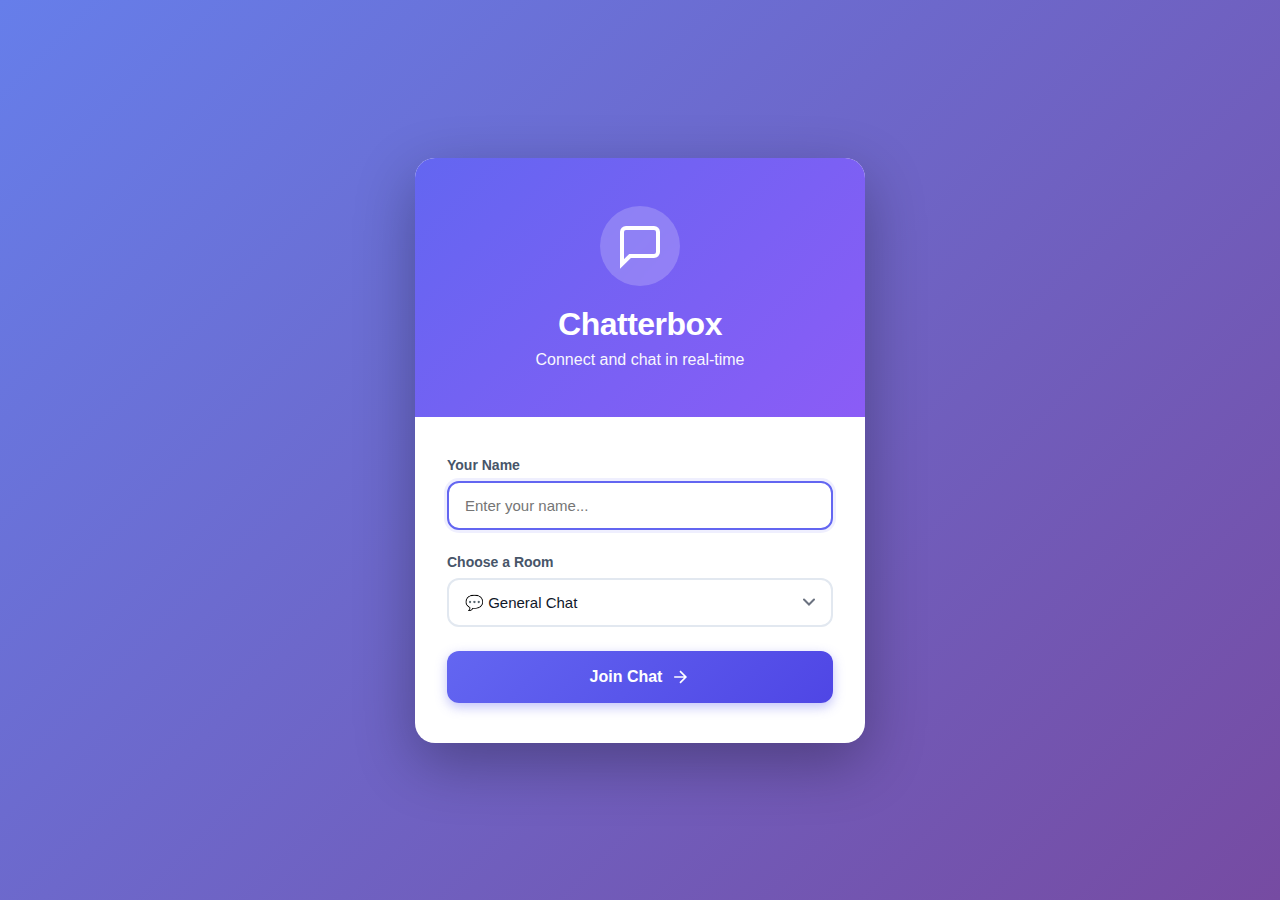
<file: index.html>
<!DOCTYPE html>
<html lang="en">
<head>
    <meta charset="UTF-8">
    <meta name="viewport" content="width=device-width, initial-scale=1.0">
    <title>Chatterbox - Real-time Chat Application</title>
    <link rel="stylesheet" href="styles.css">
</head>
<body>
    <!-- Login Screen -->
    <div id="loginScreen" class="login-screen">
        <div class="login-container">
            <div class="login-header">
                <div class="logo">
                    <svg width="48" height="48" viewBox="0 0 24 24" fill="none" stroke="currentColor" stroke-width="2">
                        <path d="M21 15a2 2 0 0 1-2 2H7l-4 4V5a2 2 0 0 1 2-2h14a2 2 0 0 1 2 2z"></path>
                    </svg>
                </div>
                <h1>Chatterbox</h1>
                <p>Connect and chat in real-time</p>
            </div>
            
            <div class="login-form">
                <div class="input-group">
                    <label for="usernameInput">Your Name</label>
                    <input 
                        type="text" 
                        id="usernameInput" 
                        placeholder="Enter your name..."
                        maxlength="20"
                        autocomplete="off"
                    >
                </div>
                
                <div class="input-group">
                    <label for="roomSelect">Choose a Room</label>
                    <select id="roomSelect">
                        <option value="general">💬 General Chat</option>
                        <option value="tech">💻 Tech Talk</option>
                        <option value="fun">🎮 Fun & Games</option>
                        <option value="random">🎲 Random</option>
                    </select>
                </div>
                
                <button id="joinBtn" class="join-btn">
                    <span>Join Chat</span>
                    <svg width="20" height="20" viewBox="0 0 24 24" fill="none" stroke="currentColor" stroke-width="2">
                        <path d="M5 12h14m-7-7l7 7-7 7"/>
                    </svg>
                </button>
            </div>
        </div>
    </div>

    <!-- Main Chat Screen -->
    <div id="chatScreen" class="chat-screen hidden">
        <!-- Header -->
        <header class="chat-header">
            <div class="header-left">
                <div class="room-icon">
                    <svg width="24" height="24" viewBox="0 0 24 24" fill="none" stroke="currentColor" stroke-width="2">
                        <path d="M21 15a2 2 0 0 1-2 2H7l-4 4V5a2 2 0 0 1 2-2h14a2 2 0 0 1 2 2z"></path>
                    </svg>
                </div>
                <div class="room-info">
                    <h2 id="currentRoom">General Chat</h2>
                    <div class="online-status">
                        <span class="status-dot"></span>
                        <span id="onlineCount">0 online</span>
                    </div>
                </div>
            </div>
            
            <div class="header-actions">
                <button id="roomSwitchBtn" class="icon-btn" title="Switch Room">
                    <svg width="20" height="20" viewBox="0 0 24 24" fill="none" stroke="currentColor" stroke-width="2">
                        <path d="M3 9l9-7 9 7v11a2 2 0 0 1-2 2H5a2 2 0 0 1-2-2z"></path>
                    </svg>
                </button>
                <button id="leaveBtn" class="icon-btn" title="Leave Chat">
                    <svg width="20" height="20" viewBox="0 0 24 24" fill="none" stroke="currentColor" stroke-width="2">
                        <path d="M9 21H5a2 2 0 0 1-2-2V5a2 2 0 0 1 2-2h4m7 14l5-5-5-5m5 5H9"/>
                    </svg>
                </button>
            </div>
        </header>

        <!-- Room Switcher Modal -->
        <div id="roomModal" class="modal hidden">
            <div class="modal-content">
                <div class="modal-header">
                    <h3>Switch Room</h3>
                    <button class="close-modal">×</button>
                </div>
                <div class="room-list">
                    <div class="room-item" data-room="general">
                        <div class="room-emoji">💬</div>
                        <div class="room-details">
                            <div class="room-name">General Chat</div>
                            <div class="room-desc">Casual conversations</div>
                        </div>
                    </div>
                    <div class="room-item" data-room="tech">
                        <div class="room-emoji">💻</div>
                        <div class="room-details">
                            <div class="room-name">Tech Talk</div>
                            <div class="room-desc">Technology discussions</div>
                        </div>
                    </div>
                    <div class="room-item" data-room="fun">
                        <div class="room-emoji">🎮</div>
                        <div class="room-details">
                            <div class="room-name">Fun & Games</div>
                            <div class="room-desc">Entertainment zone</div>
                        </div>
                    </div>
                    <div class="room-item" data-room="random">
                        <div class="room-emoji">🎲</div>
                        <div class="room-details">
                            <div class="room-name">Random</div>
                            <div class="room-desc">Anything goes!</div>
                        </div>
                    </div>
                </div>
            </div>
        </div>

        <!-- Messages Container -->
        <div id="messagesContainer" class="messages-container">
            <div id="messagesList" class="messages-list">
                <!-- Messages will be appended here -->
            </div>
        </div>

        <!-- Typing Indicator -->
        <div id="typingIndicator" class="typing-indicator hidden">
            <div class="typing-dots">
                <span></span>
                <span></span>
                <span></span>
            </div>
            <span id="typingText"></span>
        </div>

        <!-- Input Area -->
        <div class="input-area">
            <div class="input-container">
                <input 
                    type="text" 
                    id="messageInput" 
                    placeholder="Type a message..."
                    autocomplete="off"
                    maxlength="500"
                >
                <button id="sendBtn" class="send-btn" disabled>
                    <svg width="24" height="24" viewBox="0 0 24 24" fill="none" stroke="currentColor" stroke-width="2">
                        <path d="M22 2L11 13M22 2l-7 20-4-9-9-4 20-7z"/>
                    </svg>
                </button>
            </div>
        </div>

        <!-- Connection Status -->
        <div id="connectionStatus" class="connection-status hidden">
            <div class="status-content">
                <div class="spinner"></div>
                <span id="statusText">Connecting...</span>
            </div>
        </div>
    </div>

    <script src="app.js"></script>
</body>
</html>
</file>
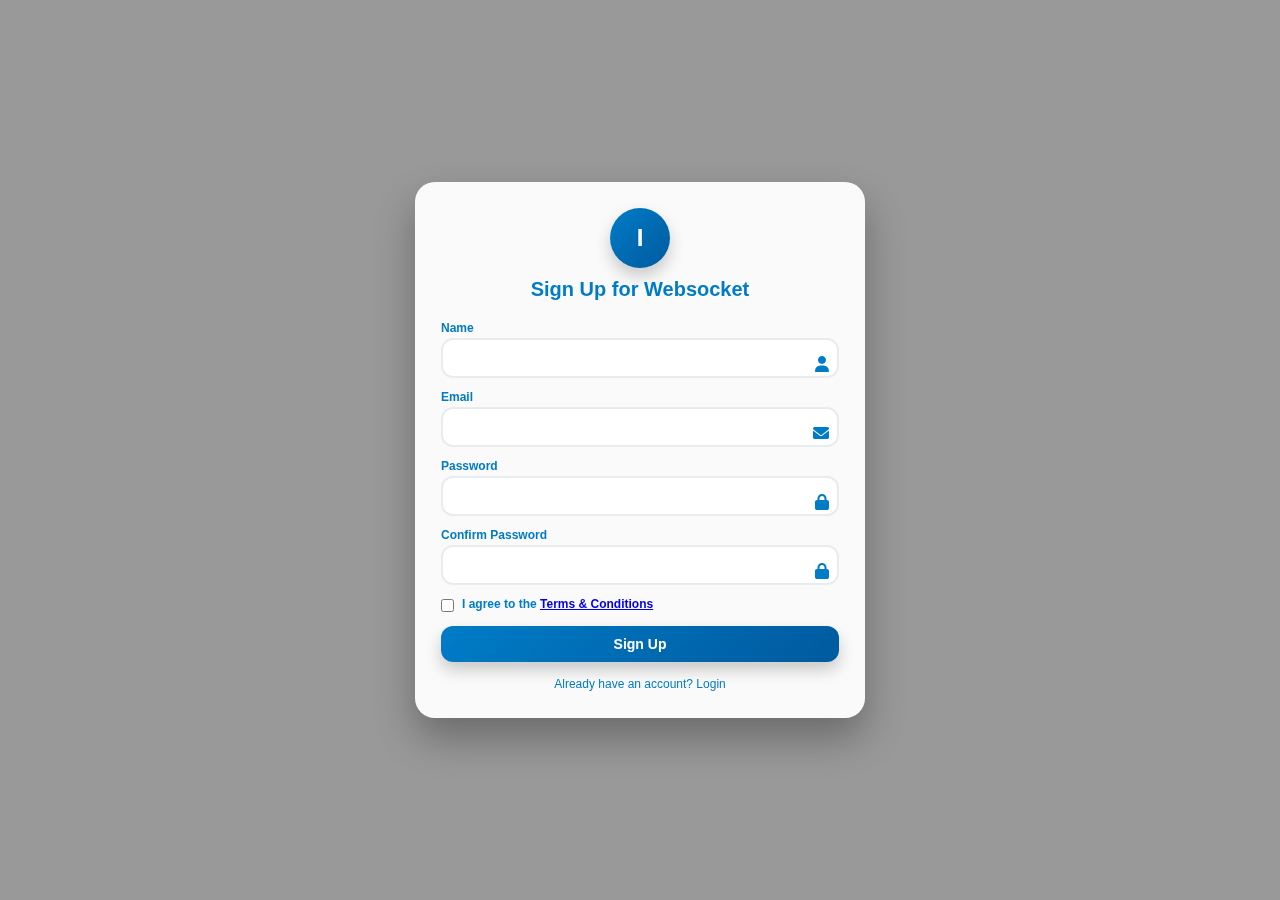
<file: Frontend/index.html>
<!DOCTYPE html>
<html lang="en">
<head>
    <meta charset="UTF-8">
    <meta name="viewport" content="width=device-width, initial-scale=1.0">
    <title>Infosys Chatter - Sign Up</title>
    <link rel="stylesheet" href="https://cdnjs.cloudflare.com/ajax/libs/font-awesome/6.0.0/css/all.min.css">
    <style>
        * {
            box-sizing: border-box;
            margin: 0;
            padding: 0;
        }
        body {
            font-family: 'Poppins', sans-serif;
            background: url('https://images.unsplash.com/photo-1486406146926-c627a92ad1ab?ixlib=rb-4.0.3&auto=format&fit=crop&w=1950&q=80') no-repeat center center fixed;
            background-size: cover;
            display: flex;
            justify-content: center;
            align-items: center;
            min-height: 100vh;
            color: #333;
            position: relative;
            overflow: hidden;
        }
        body::before {
            content: '';
            position: absolute;
            top: 0;
            left: 0;
            right: 0;
            bottom: 0;
            background: rgba(0, 0, 0, 0.4);
            z-index: -1;
        }
        .signup-container {
            width: 100%;
            max-width: 450px; /* Login page jaisa width */
            background: rgba(255, 255, 255, 0.95);
            border-radius: 20px;
            box-shadow: 0 20px 40px rgba(0, 0, 0, 0.3);
            padding: 25px; /* Height vahi rehne diya */
            text-align: center;
            animation: slideIn 0.8s ease-out;
            backdrop-filter: blur(15px);
            border: 1px solid rgba(255, 255, 255, 0.2);
        }
        @keyframes slideIn {
            from { transform: translateY(-50px); opacity: 0; }
            to { transform: translateY(0); opacity: 1; }
        }
        .logo {
            width: 60px;
            height: 60px;
            background: linear-gradient(135deg, #007CC7, #005A9E);
            border-radius: 50%;
            margin: 0 auto 10px;
            display: flex;
            align-items: center;
            justify-content: center;
            font-weight: bold;
            color: white;
            font-size: 24px;
            box-shadow: 0 8px 16px rgba(0, 0, 0, 0.2);
        }
        h1 {
            color: #007CC7;
            margin-bottom: 20px;
            font-size: 20px;
            font-weight: 600;
        }
        .form-group {
            margin-bottom: 12px;
            text-align: left;
            position: relative;
        }
        label {
            display: block;
            margin-bottom: 3px;
            font-weight: 600;
            color: #007CC7;
            font-size: 12px;
        }
        input {
            width: 100%;
            padding: 10px 12px;
            border: 2px solid #e9ecef;
            border-radius: 12px;
            font-size: 14px;
            transition: all 0.3s;
        }
        input:focus {
            border-color: #007CC7;
            outline: none;
            box-shadow: 0 0 0 2px rgba(0, 124, 199, 0.1);
        }
        .form-group i {
            position: absolute;
            right: 10px;
            top: 35px;
            color: #007CC7;
        }
        .error {
            color: #dc3545;
            font-size: 10px;
            margin-top: 3px;
        }
        .strength {
            font-size: 10px;
            margin-top: 3px;
        }
        .strength.weak { color: #dc3545; }
        .strength.medium { color: #ffc107; }
        .strength.strong { color: #28a745; }
        .checkbox-group {
            display: flex;
            align-items: center;
            margin-bottom: 12px;
        }
        .checkbox-group input {
            width: auto;
            margin-right: 8px;
        }
        button {
            width: 100%;
            padding: 10px;
            background: linear-gradient(135deg, #007CC7, #005A9E);
            color: white;
            border: none;
            border-radius: 12px;
            cursor: pointer;
            font-size: 14px;
            font-weight: 600;
            transition: all 0.3s;
            box-shadow: 0 8px 16px rgba(0, 0, 0, 0.2);
        }
        button:hover {
            transform: translateY(-2px);
            box-shadow: 0 12px 24px rgba(0, 0, 0, 0.3);
        }
        .nav {
            margin-top: 12px;
        }
        .nav a {
            color: #007CC7;
            text-decoration: none;
            font-size: 12px;
            font-weight: 500;
        }
        .nav a:hover {
            text-decoration: underline;
        }
        /* Responsive Image */
        @media (max-width: 1024px) {
            body {
                background-attachment: scroll;
            }
        }
        @media (max-width: 768px) {
            body {
                background-attachment: scroll;
                background-size: cover;
            }
            .signup-container {
                width: 90%;
                padding: 20px;
            }
            h1 {
                font-size: 18px;
            }
            button {
                font-size: 12px;
            }
        }
        @media (max-width: 480px) {
            .signup-container {
                width: 95%;
                padding: 15px;
            }
            h1 {
                font-size: 16px;
            }
            input {
                font-size: 12px;
            }
            button {
                font-size: 10px;
            }
        }
    </style>
</head>
<body>
    <div class="signup-container">
        <div class="logo">I</div>
        <h1>Sign Up for Websocket </h1>
        <form id="signup-form">
            <div class="form-group">
                <label for="name">Name</label>
                <input type="text" id="name" required>
                <i class="fas fa-user"></i>
                <div class="error" id="name-error"></div>
            </div>
            <div class="form-group">
                <label for="email-signup">Email</label>
                <input type="email" id="email-signup" required>
                <i class="fas fa-envelope"></i>
                <div class="error" id="email-signup-error"></div>
            </div>
            <div class="form-group">
                <label for="password-signup">Password</label>
                <input type="password" id="password-signup" required oninput="checkPasswordStrength()">
                <i class="fas fa-lock"></i>
                <div class="strength" id="password-strength"></div>
                <div class="error" id="password-signup-error"></div>
            </div>
            <div class="form-group">
                <label for="confirm-password">Confirm Password</label>
                <input type="password" id="confirm-password" required>
                <i class="fas fa-lock"></i>
                <div class="error" id="confirm-password-error"></div>
            </div>
            <div class="checkbox-group">
                <input type="checkbox" id="terms" required>
                <label for="terms">I agree to the <a href="#" onclick="showTerms()">Terms & Conditions</a></label>
                <div class="error" id="terms-error"></div>
            </div>
            <button type="submit">Sign Up</button>
        </form>
        <div class="nav">
            <a href="login.html">Already have an account? Login</a>
        </div>
    </div>

    <script>
        function validateEmail(email) {
            const re = /^[^\s@]+@[^\s@]+\.[^\s@]+$/;
            return re.test(email);
        }

        function hashPassword(password) {
            // Simple hash for demo (use bcrypt in real app)
            let hash = 0;
            for (let i = 0; i < password.length; i++) {
                const char = password.charCodeAt(i);
                hash = ((hash << 5) - hash) + char;
                hash = hash & hash; // Convert to 32bit integer
            }
            return hash.toString();
        }

        function checkPasswordStrength() {
            const password = document.getElementById('password-signup').value;
            const strength = document.getElementById('password-strength');
            if (password.length < 8) {
                strength.innerText = 'Weak';
                strength.className = 'strength weak';
            } else if (password.match(/^(?=.*[a-z])(?=.*[A-Z])(?=.*\d)(?=.*[@$!%*?&])/)) {
                strength.innerText = 'Strong';
                strength.className = 'strength strong';
            } else {
                strength.innerText = 'Medium';
                strength.className = 'strength medium';
            }
        }

        function showTerms() {
            alert('Terms & Conditions: By using this app, you agree to our privacy policy.');
        }

        document.getElementById('signup-form').addEventListener('submit', function(e) {
            e.preventDefault();
            clearErrors();
            const name = document.getElementById('name').value.trim();
            const email = document.getElementById('email-signup').value.trim();
            const password = document.getElementById('password-signup').value.trim();
            const confirmPassword = document.getElementById('confirm-password').value.trim();
            const terms = document.getElementById('terms').checked;
            let valid = true;

            if (!name) {
                document.getElementById('name-error').innerText = 'Name is required.';
                valid = false;
            }

            if (!email) {
                document.getElementById('email-signup-error').innerText = 'Email is required.';
                valid = false;
            } else if (!validateEmail(email)) {
                document.getElementById('email-signup-error').innerText = 'Invalid email format.';
                valid = false;
            }

            if (!password) {
                document.getElementById('password-signup-error').innerText = 'Password is required.';
                valid = false;
            } else if (password.length < 8 || !password.match(/^(?=.*[a-z])(?=.*[A-Z])(?=.*\d)(?=.*[@$!%*?&])/)) {
                document.getElementById('password-signup-error').innerText = 'Password must be at least 8 characters with uppercase, lowercase, number, and special character.';
                valid = false;
            }

            if (!confirmPassword) {
                document.getElementById('confirm-password-error').innerText = 'Confirm password is required.';
                valid = false;
            } else if (password !== confirmPassword) {
                document.getElementById('confirm-password-error').innerText = 'Passwords do not match.';
                valid = false;
            }

            if (!terms) {
                document.getElementById('terms-error').innerText = 'You must agree to the terms.';
                valid = false;
            }

            if (valid) {
                const users = JSON.parse(localStorage.getItem('users') || '[]');
                if (users.some(u => u.email === email)) {
                    document.getElementById('email-signup-error').innerText = 'Email already registered.';
                    return;
                }
                // Save user
                users.push({ name, email, password: hashPassword(password) });
                localStorage.setItem('users', JSON.stringify(users));
                alert('Sign up successful!');
                window.location.href = 'login.html';
            }
        });

        function clearErrors() {
            document.querySelectorAll('.error').forEach(e => e.innerText = '');
        }
    </script>
</body>
</html>
</file>
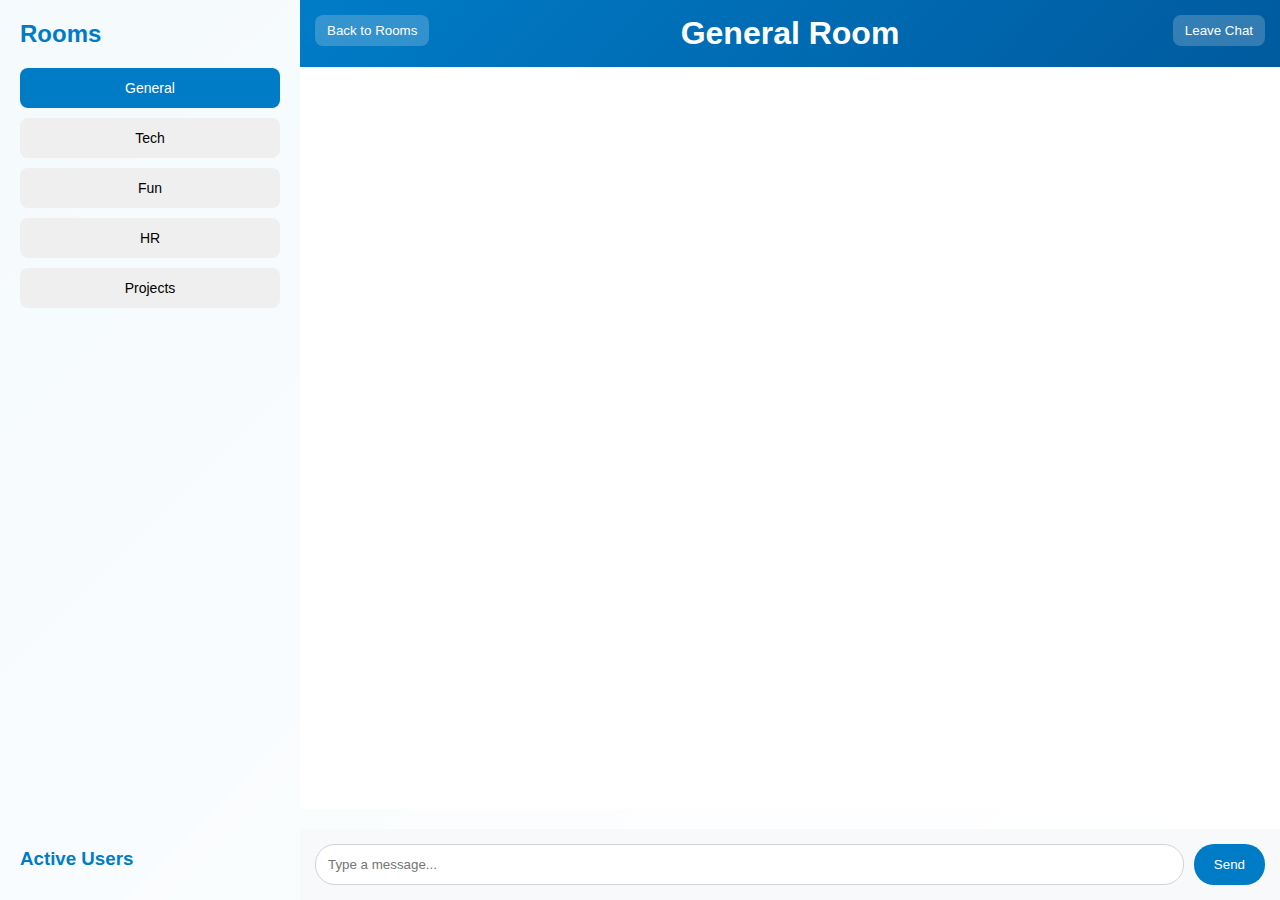
<file: Frontend/chat.html>
<!DOCTYPE html>
<html lang="en">
<head>
    <meta charset="UTF-8">
    <meta name="viewport" content="width=device-width, initial-scale=1.0">
    <title>WebSocket ChatterBox - Dashboard</title>
    <style>
        * {
            box-sizing: border-box;
            margin: 0;
            padding: 0;
        }
        body {
            font-family: 'Segoe UI', Tahoma, Geneva, Verdana, sans-serif;
            background: url('https://images.unsplash.com/photo-1507003211169-0a1dd7228f2d?ixlib=rb-4.0.3&auto=format&fit=crop&w=1350&q=80') no-repeat center center fixed;
            background-size: cover;
            background-attachment: fixed;
            display: flex;
            min-height: 100vh;
            color: #333;
            position: relative;
        }
        body::before {
            content: '';
            position: absolute;
            top: 0;
            left: 0;
            right: 0;
            bottom: 0;
            background: linear-gradient(135deg, rgba(0, 124, 199, 0.8), rgba(255, 255, 255, 0.1));
            z-index: -1;
        }
        .dashboard {
            display: flex;
            width: 100%;
            height: 100vh;
        }
        .sidebar {
            width: 300px;
            background: rgba(255, 255, 255, 0.95);
            padding: 20px;
            box-shadow: 2px 0 10px rgba(0, 0, 0, 0.1);
            display: flex;
            flex-direction: column;
        }
        .sidebar h2 {
            color: #007CC7;
            margin-bottom: 20px;
        }
        .room-list {
            flex: 1;
        }
        .room-btn {
            width: 100%;
            padding: 12px;
            margin-bottom: 10px;
            border: none;
            border-radius: 8px;
            cursor: pointer;
            font-size: 14px;
            transition: background 0.3s;
        }
        .room-btn.active {
            background: var(--primary);
            color: white;
        }
        .user-list {
            margin-top: 20px;
        }
        .user-list h3 {
            color: #007CC7;
            margin-bottom: 10px;
        }
        .user {
            padding: 5px 0;
            border-bottom: 1px solid #eee;
        }
        .main {
            flex: 1;
            display: flex;
            flex-direction: column;
            background: rgba(255, 255, 255, 0.95);
        }
        .header {
            background: linear-gradient(135deg, var(--primary), var(--secondary));
            color: white;
            padding: 15px;
            text-align: center;
            position: relative;
        }
        .back-btn {
            position: absolute;
            left: 15px;
            background: rgba(255, 255, 255, 0.2);
            color: white;
            border: none;
            padding: 8px 12px;
            border-radius: 8px;
            cursor: pointer;
        }
        .leave-btn {
            position: absolute;
            right: 15px;
            background: rgba(255, 255, 255, 0.2);
            color: white;
            border: none;
            padding: 8px 12px;
            border-radius: 8px;
            cursor: pointer;
        }
        #chat {
            flex: 1;
            padding: 20px;
            overflow-y: auto;
            background: white;
        }
        .message {
            margin: 10px 0;
            padding: 12px 15px;
            border-radius: 15px;
            background: #e9ecef;
            max-width: 70%;
            animation: fadeIn 0.3s;
        }
        .message.mine {
            background: var(--primary);
            color: white;
            margin-left: auto;
            text-align: right;
        }
        .message.system {
            background: #fff3cd;
            text-align: center;
            font-style: italic;
        }
        #typing {
            padding: 10px;
            color: var(--primary);
            font-style: italic;
        }
        .input-bar {
            display: flex;
            padding: 15px;
            background: #f8f9fa;
        }
        .input-bar input {
            flex: 1;
            padding: 12px;
            border: 1px solid #ced4da;
            border-radius: 20px;
        }
        .input-bar button {
            margin-left: 10px;
            padding: 12px 20px;
            background: var(--primary);
            color: white;
            border: none;
            border-radius: 20px;
            cursor: pointer;
        }
        @keyframes fadeIn {
            from { opacity: 0; }
            to { opacity: 1; }
        }
    </style>
</head>
<body>
    <div class="dashboard">
        <div class="sidebar">
            <h2>Rooms</h2>
            <div class="room-list">
                <button class="room-btn" id="general-btn" onclick="switchRoom('general')">General</button>
                <button class="room-btn" id="tech-btn" onclick="switchRoom('tech')">Tech</button>
                <button class="room-btn" id="fun-btn" onclick="switchRoom('fun')">Fun</button>
                <button class="room-btn" id="hr-btn" onclick="switchRoom('hr')">HR</button>
                <button class="room-btn" id="projects-btn" onclick="switchRoom('projects')">Projects</button>
            </div>
            <div class="user-list">
                <h3>Active Users</h3>
                <div id="user-list"></div>
            </div>
        </div>
        <div class="main">
            <div class="header">
                <button class="back-btn" onclick="window.location.href='index.html'">Back to Rooms</button>
                <button class="leave-btn" onclick="leaveChat()">Leave Chat</button>
                <h1 id="room-title">General Room</h1>
            </div>
            <div id="chat"></div>
            <div id="typing"></div>
            <div class="input-bar">
                <input type="text" id="message" placeholder="Type a message..." onkeypress="handleKeyPress(event)">
                <button onclick="sendMessage()">Send</button>
            </div>
        </div>
    </div>

    <script>
        const urlParams = new URLSearchParams(window.location.search);
        let username = urlParams.get('username');
        let room = urlParams.get('room') || 'general';
        let socket = null;

        const themes = {
            general: { primary: '#007CC7', secondary: '#005A9E' },
            tech: { primary: '#28a745', secondary: '#20c997' },
            fun: { primary: '#fd7e14', secondary: '#e8590c' },
            hr: { primary: '#6f42c1', secondary: '#5a32a3' },
            projects: { primary: '#dc3545', secondary: '#c82333' }
        };

        function updateTheme(r) {
            const theme = themes[r];
            document.documentElement.style.setProperty('--primary', theme.primary);
            document.documentElement.style.setProperty('--secondary', theme.secondary);
            document.getElementById('room-title').innerText = `${r.charAt(0).toUpperCase() + r.slice(1)} Room`;
            document.querySelectorAll('.room-btn').forEach(btn => btn.classList.remove('active'));
            document.getElementById(`${r}-btn`).classList.add('active');
        }

        const chat = document.getElementById('chat');
        const typingDiv = document.getElementById('typing');
        const userList = document.getElementById('user-list');
        const messageInput = document.getElementById('message');

        function loadHistory(r) {
            const history = JSON.parse(sessionStorage.getItem(`chat_${r}`) || '[]');
            history.forEach(msg => addMessage(msg.text, msg.system, msg.mine));
        }

        function saveHistory(r, text, system = false, mine = false) {
            const history = JSON.parse(sessionStorage.getItem(`chat_${r}`) || '[]');
            history.push({ text, system, mine });
            if (history.length > 50) history.shift();
            sessionStorage.setItem(`chat_${r}`, JSON.stringify(history));
        }

        function connect(r) {
            if (socket) socket.close();
            socket = new WebSocket('ws://localhost:8000/ws');
            socket.onopen = () => {
                socket.send(JSON.stringify({ username, room: r }));
            };
            socket.onmessage = (event) => {
                const data = JSON.parse(event.data);
                if (data.type === 'chat') {
                    addMessage(`${data.username}: ${data.message}`);
                    saveHistory(r, `${data.username}: ${data.message}`);
                } else if (data.type === 'system') {
                    addMessage(data.message, true);
                    saveHistory(r, data.message, true);
                } else if (data.type === 'typing') {
                    typingDiv.innerText = `${data.username} is typing...`;
                } else if (data.type === 'stop_typing') {
                    typingDiv.innerText = '';
                } else if (data.type === 'user_list') {
                    updateUserList(data.users);
                }
            };
        }

        function switchRoom(newRoom) {
            if (newRoom === room) return;
            socket.send(JSON.stringify({ type: 'switch_room', new_room: newRoom }));
            room = newRoom;
            updateTheme(room);
            chat.innerHTML = '';
            loadHistory(room);
            connect(room);
        }

        function updateUserList(users) {
            userList.innerHTML = users.map(u => `<div class="user">${u}</div>`).join('');
        }

        function sendMessage() {
            const message = messageInput.value.trim();
            if (!message) return;
            socket.send(JSON.stringify({ type: 'chat', message }));
            addMessage(`You: ${message}`, false, true);
            saveHistory(room, `You: ${message}`, false, true);
            messageInput.value = '';
            socket.send(JSON.stringify({ type: 'stop_typing' }));
        }

        function handleKeyPress(event) {
            if (event.key === 'Enter') {
                sendMessage();
            } else {
                socket.send(JSON.stringify({ type: 'typing' }));
            }
        }

        function addMessage(text, system = false, mine = false) {
            const div = document.createElement('div');
            div.classList.add('message');
            if (system) div.classList.add('system');
            if (mine) div.classList.add('mine');
            div.innerText = text;
            chat.appendChild(div);
            chat.scrollTop = chat.scrollHeight;
        }

        function leaveChat() {
            if (socket) socket.close();
            window.location.href = 'login.html';
        }

        updateTheme(room);
        loadHistory(room);
        connect(room);
    </script>
</body>
</html>
</file>
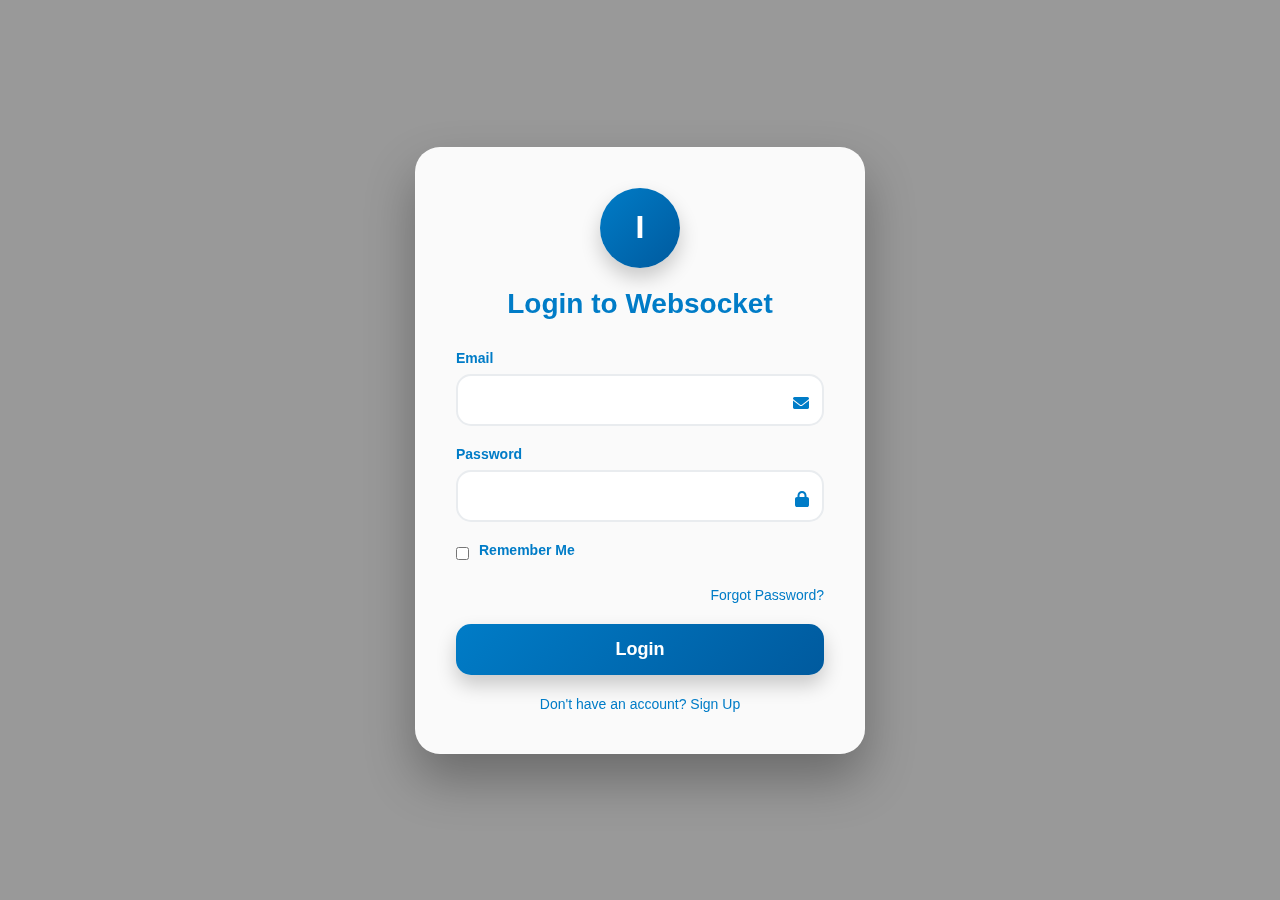
<file: Frontend/login.html>
<!DOCTYPE html>
<html lang="en">
<head>
    <meta charset="UTF-8">
    <meta name="viewport" content="width=device-width, initial-scale=1.0">
    <title>Infosys Chatter - Login</title>
    <link rel="stylesheet" href="https://cdnjs.cloudflare.com/ajax/libs/font-awesome/6.0.0/css/all.min.css">
    <style>
        * {
            box-sizing: border-box;
            margin: 0;
            padding: 0;
        }
        body {
            font-family: 'Poppins', sans-serif;
            background: url('https://images.unsplash.com/photo-1486406146926-c627a92ad1ab?ixlib=rb-4.0.3&auto=format&fit=crop&w=1950&q=80') no-repeat center center fixed;
            background-size: cover;
            display: flex;
            justify-content: center;
            align-items: center;
            min-height: 100vh;
            color: #333;
            position: relative;
            overflow: hidden;
        }
        body::before {
            content: '';
            position: absolute;
            top: 0;
            left: 0;
            right: 0;
            bottom: 0;
            background: rgba(0, 0, 0, 0.4);
            z-index: -1;
        }
        .login-container {
            width: 100%;
            max-width: 450px;
            background: rgba(255, 255, 255, 0.95);
            border-radius: 25px;
            box-shadow: 0 25px 50px rgba(0, 0, 0, 0.3);
            padding: 40px;
            text-align: center;
            animation: slideIn 0.8s ease-out;
            backdrop-filter: blur(15px);
            border: 1px solid rgba(255, 255, 255, 0.2);
        }
        @keyframes slideIn {
            from { transform: translateY(-50px); opacity: 0; }
            to { transform: translateY(0); opacity: 1; }
        }
        .logo {
            width: 80px;
            height: 80px;
            background: linear-gradient(135deg, #007CC7, #005A9E);
            border-radius: 50%;
            margin: 0 auto 20px;
            display: flex;
            align-items: center;
            justify-content: center;
            font-weight: bold;
            color: white;
            font-size: 32px;
            box-shadow: 0 10px 20px rgba(0, 0, 0, 0.2);
        }
        h1 {
            color: #007CC7;
            margin-bottom: 30px;
            font-size: 28px;
            font-weight: 600;
        }
        .form-group {
            margin-bottom: 20px;
            text-align: left;
            position: relative;
        }
        label {
            display: block;
            margin-bottom: 8px;
            font-weight: 600;
            color: #007CC7;
            font-size: 14px;
        }
        input {
            width: 100%;
            padding: 15px 20px;
            border: 2px solid #e9ecef;
            border-radius: 15px;
            font-size: 16px;
            transition: all 0.3s;
        }
        input:focus {
            border-color: #007CC7;
            outline: none;
            box-shadow: 0 0 0 3px rgba(0, 124, 199, 0.1);
        }
        .form-group i {
            position: absolute;
            right: 15px;
            top: 45px;
            color: #007CC7;
        }
        .error {
            color: #dc3545;
            font-size: 12px;
            margin-top: 5px;
        }
        .checkbox-group {
            display: flex;
            align-items: center;
            margin-bottom: 20px;
        }
        .checkbox-group input {
            width: auto;
            margin-right: 10px;
        }
        .forgot {
            text-align: right;
            margin-bottom: 20px;
        }
        .forgot a {
            color: #007CC7;
            text-decoration: none;
            font-size: 14px;
            font-weight: 500;
        }
        .forgot a:hover {
            text-decoration: underline;
        }
        button {
            width: 100%;
            padding: 15px;
            background: linear-gradient(135deg, #007CC7, #005A9E);
            color: white;
            border: none;
            border-radius: 15px;
            cursor: pointer;
            font-size: 18px;
            font-weight: 600;
            transition: all 0.3s;
            box-shadow: 0 10px 20px rgba(0, 0, 0, 0.2);
        }
        button:hover {
            transform: translateY(-3px);
            box-shadow: 0 15px 30px rgba(0, 0, 0, 0.3);
        }
        .nav {
            margin-top: 20px;
        }
        .nav a {
            color: #007CC7;
            text-decoration: none;
            font-size: 14px;
            font-weight: 500;
        }
        .nav a:hover {
            text-decoration: underline;
        }
        /* Responsive Image */
        @media (max-width: 1024px) {
            body {
                background-attachment: scroll;
            }
        }
        @media (max-width: 768px) {
            body {
                background-attachment: scroll;
                background-size: cover;
            }
            .login-container {
                width: 90%;
                padding: 30px;
            }
            h1 {
                font-size: 24px;
            }
            button {
                font-size: 16px;
            }
        }
        @media (max-width: 480px) {
            .login-container {
                width: 95%;
                padding: 20px;
            }
            h1 {
                font-size: 20px;
            }
            input {
                font-size: 14px;
            }
            button {
                font-size: 14px;
            }
        }
    </style>
</head>
<body>
    <div class="login-container">
        <div class="logo">I</div>
        <h1>Login to Websocket </h1>
        <form id="login-form">
            <div class="form-group">
                <label for="email">Email</label>
                <input type="email" id="email" required>
                <i class="fas fa-envelope"></i>
                <div class="error" id="email-error"></div>
            </div>
            <div class="form-group">
                <label for="password">Password</label>
                <input type="password" id="password" required>
                <i class="fas fa-lock"></i>
                <div class="error" id="password-error"></div>
            </div>
            <div class="checkbox-group">
                <input type="checkbox" id="remember">
                <label for="remember">Remember Me</label>
            </div>
            <div class="forgot">
                <a href="#" onclick="forgotPassword()">Forgot Password?</a>
            </div>
            <button type="submit">Login</button>
        </form>
        <div class="nav">
            <a href="index.html">Don't have an account? Sign Up</a>
        </div>
    </div>

    <script>
        let failedAttempts = 0;

        function validateEmail(email) {
            const re = /^[^\s@]+@[^\s@]+\.[^\s@]+$/;
            return re.test(email);
        }

        function hashPassword(password) {
            // Simple hash for demo (use bcrypt in real app)
            let hash = 0;
            for (let i = 0; i < password.length; i++) {
                const char = password.charCodeAt(i);
                hash = ((hash << 5) - hash) + char;
                hash = hash & hash; // Convert to 32bit integer
            }
            return hash.toString();
        }

        function forgotPassword() {
            const email = prompt('Enter your email to reset password:');
            if (email && validateEmail(email)) {
                const users = JSON.parse(localStorage.getItem('users') || '[]');
                const user = users.find(u => u.email === email);
                if (!user) {
                    alert('Email not found.');
                    return;
                }
                const token = Math.random().toString(36).substr(2);
                const resetData = { email, token, timestamp: Date.now() };
                localStorage.setItem('resetToken', JSON.stringify(resetData));
                window.location.href = `reset.html?token=${token}`;
            } else {
                alert('Invalid email.');
            }
        }

        document.getElementById('login-form').addEventListener('submit', function(e) {
            e.preventDefault();
            clearErrors();
            const email = document.getElementById('email').value.trim();
            const password = document.getElementById('password').value.trim();
            const remember = document.getElementById('remember').checked;
            let valid = true;

            if (!email) {
                document.getElementById('email-error').innerText = 'Email is required.';
                valid = false;
            } else if (!validateEmail(email)) {
                document.getElementById('email-error').innerText = 'Invalid email format.';
                valid = false;
            }

            if (!password) {
                document.getElementById('password-error').innerText = 'Password is required.';
                valid = false;
            } else if (password.length < 8) {
                document.getElementById('password-error').innerText = 'Password must be at least 8 characters.';
                valid = false;
            }

            if (valid) {
                const users = JSON.parse(localStorage.getItem('users') || '[]');
                const user = users.find(u => u.email === email);
                if (!user) {
                    document.getElementById('email-error').innerText = 'Account does not exist.';
                    failedAttempts++;
                    if (failedAttempts >= 3) {
                        alert('Too many failed attempts. Try again later.');
                        return;
                    }
                    return;
                }
                if (hashPassword(password) !== user.password) {
                    document.getElementById('password-error').innerText = 'Wrong password.';
                    failedAttempts++;
                    if (failedAttempts >= 3) {
                        alert('Too many failed attempts. Try again later.');
                        return;
                    }
                    return;
                }
                // Success
                failedAttempts = 0;
                const token = Math.random().toString(36).substr(2);
                localStorage.setItem('sessionToken', token);
                if (remember) {
                    localStorage.setItem('email', email);
                }
                alert('Login successful!');
                window.location.href = 'user.html';
            }
        });

        function clearErrors() {
            document.querySelectorAll('.error').forEach(e => e.innerText = '');
        }

        // Load remembered email
        window.onload = function() {
            const rememberedEmail = localStorage.getItem('email');
            if (rememberedEmail) {
                document.getElementById('email').value = rememberedEmail;
                document.getElementById('remember').checked = true;
            }
        };
    </script>
</body>
</html>
</file>
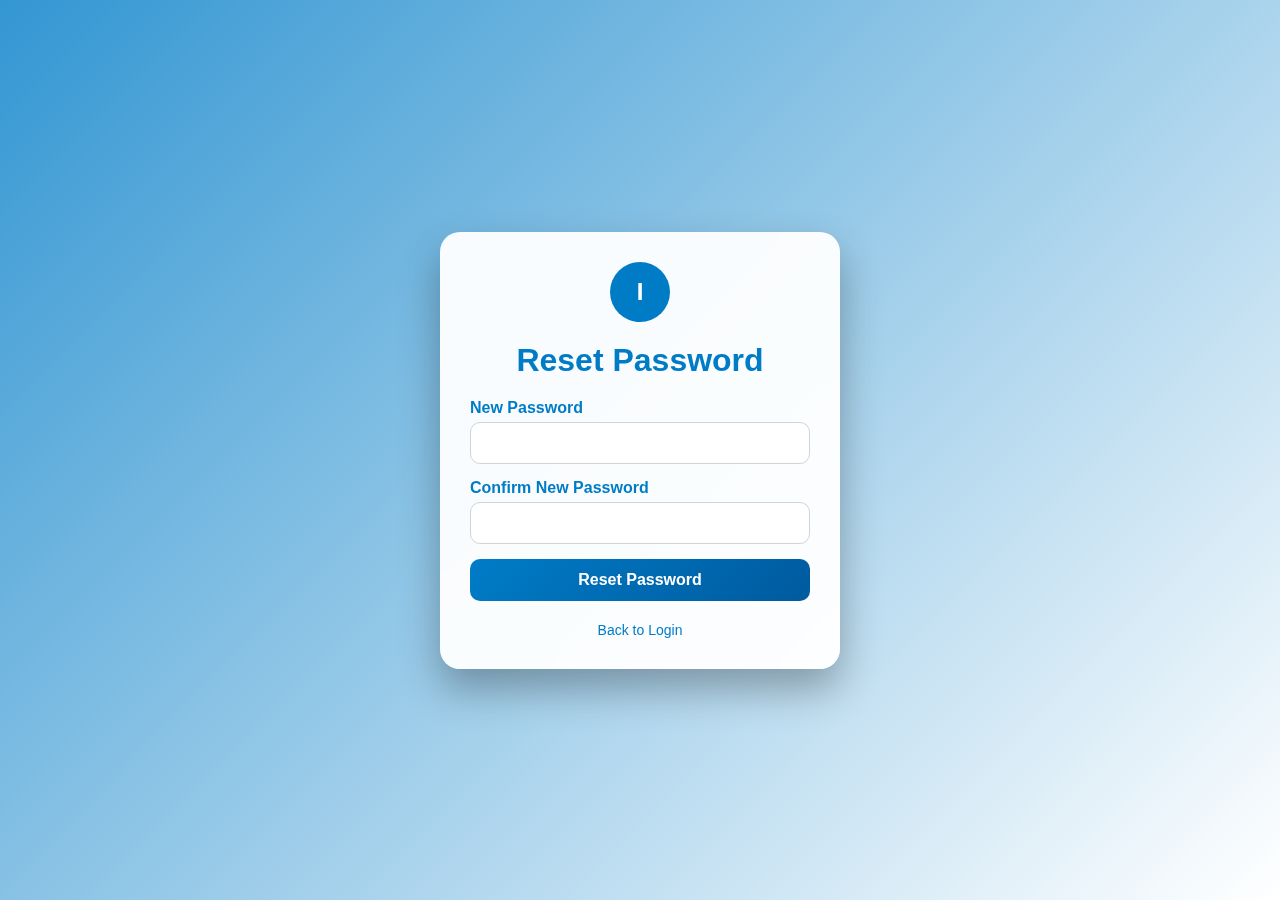
<file: Frontend/reset.html>
<!DOCTYPE html>
<html lang="en">
<head>
    <meta charset="UTF-8">
    <meta name="viewport" content="width=device-width, initial-scale=1.0">
    <title>Reset Password - Infosys Chatter</title>
    <style>
        * {
            box-sizing: border-box;
            margin: 0;
            padding: 0;
        }
        body {
            font-family: 'Segoe UI', Tahoma, Geneva, Verdana, sans-serif;
            background: url('https://images.unsplash.com/photo-1507003211169-0a1dd7228f2d?ixlib=rb-4.0.3&auto=format&fit=crop&w=1350&q=80') no-repeat center center fixed;
            background-size: cover;
            background-attachment: fixed;
            display: flex;
            justify-content: center;
            align-items: center;
            min-height: 100vh;
            color: #333;
            position: relative;
        }
        body::before {
            content: '';
            position: absolute;
            top: 0;
            left: 0;
            right: 0;
            bottom: 0;
            background: linear-gradient(135deg, rgba(0, 124, 199, 0.8), rgba(255, 255, 255, 0.1));
            z-index: -1;
        }
        .reset-container {
            width: 100%;
            max-width: 400px;
            background: rgba(255, 255, 255, 0.95);
            border-radius: 20px;
            box-shadow: 0 20px 40px rgba(0, 0, 0, 0.3);
            padding: 30px;
            text-align: center;
            animation: fadeIn 0.6s ease-in;
            backdrop-filter: blur(10px);
        }
        @keyframes fadeIn {
            from { opacity: 0; transform: translateY(30px); }
            to { opacity: 1; transform: translateY(0); }
        }
        .logo {
            width: 60px;
            height: 60px;
            background: #007CC7;
            border-radius: 50%;
            margin: 0 auto 20px;
            display: flex;
            align-items: center;
            justify-content: center;
            font-weight: bold;
            color: white;
            font-size: 24px;
        }
        h1 {
            color: #007CC7;
            margin-bottom: 20px;
        }
        .form-group {
            margin-bottom: 15px;
            text-align: left;
        }
        label {
            display: block;
            margin-bottom: 5px;
            font-weight: 600;
            color: #007CC7;
        }
        input {
            width: 100%;
            padding: 12px;
            border: 1px solid #ced4da;
            border-radius: 10px;
            font-size: 14px;
        }
        input:focus {
            border-color: #007CC7;
            outline: none;
        }
        .error {
            color: #dc3545;
            font-size: 12px;
            margin-top: 5px;
        }
        .strength {
            font-size: 12px;
            margin-top: 5px;
        }
        .strength.weak { color: #dc3545; }
        .strength.medium { color: #ffc107; }
        .strength.strong { color: #28a745; }
        button {
            width: 100%;
            padding: 12px;
            background: linear-gradient(135deg, #007CC7, #005A9E);
            color: white;
            border: none;
            border-radius: 10px;
            cursor: pointer;
            font-size: 16px;
            font-weight: 600;
            transition: transform 0.2s;
        }
        button:hover {
            transform: translateY(-2px);
        }
        .nav {
            margin-top: 20px;
        }
        .nav a {
            color: #007CC7;
            text-decoration: none;
            font-size: 14px;
        }
        .nav a:hover {
            text-decoration: underline;
        }
    </style>
</head>
<body>
    <div class="reset-container">
        <div class="logo">I</div>
        <h1>Reset Password</h1>
        <form id="reset-form">
            <div class="form-group">
                <label for="new-password">New Password</label>
                <input type="password" id="new-password" required oninput="checkPasswordStrength()">
                <div class="strength" id="password-strength"></div>
                <div class="error" id="password-error"></div>
            </div>
            <div class="form-group">
                <label for="confirm-password">Confirm New Password</label>
                <input type="password" id="confirm-password" required>
                <div class="error" id="confirm-error"></div>
            </div>
            <button type="submit">Reset Password</button>
        </form>
        <div class="nav">
            <a href="login.html">Back to Login</a>
        </div>
    </div>

    <script>
        const urlParams = new URLSearchParams(window.location.search);
        const token = urlParams.get('token');

        function checkPasswordStrength() {
            const password = document.getElementById('new-password').value;
            const strength = document.getElementById('password-strength');
            if (password.length < 8) {
                strength.innerText = 'Weak';
                strength.className = 'strength weak';
            } else if (password.match(/^(?=.*[a-z])(?=.*[A-Z])(?=.*\d)(?=.*[@$!%*?&])/)) {
                strength.innerText = 'Strong';
                strength.className = 'strength strong';
            } else {
                strength.innerText = 'Medium';
                strength.className = 'strength medium';
            }
        }

        function hashPassword(password) {
            // Simple hash for demo (use bcrypt in real app)
            let hash = 0;
            for (let i = 0; i < password.length; i++) {
                const char = password.charCodeAt(i);
                hash = ((hash << 5) - hash) + char;
                hash = hash & hash; // Convert to 32bit integer
            }
            return hash.toString();
        }

        document.getElementById('reset-form').addEventListener('submit', function(e) {
            e.preventDefault();
            const newPassword = document.getElementById('new-password').value.trim();
            const confirmPassword = document.getElementById('confirm-password').value.trim();
            let valid = true;

            if (!newPassword) {
                document.getElementById('password-error').innerText = 'Password is required.';
                valid = false;
            } else if (newPassword.length < 8 || !newPassword.match(/^(?=.*[a-z])(?=.*[A-Z])(?=.*\d)(?=.*[@$!%*?&])/)) {
                document.getElementById('password-error').innerText = 'Password must be at least 8 characters with uppercase, lowercase, number, and special character.';
                valid = false;
            }

            if (!confirmPassword) {
                document.getElementById('confirm-error').innerText = 'Confirm password is required.';
                valid = false;
            } else if (newPassword !== confirmPassword) {
                document.getElementById('confirm-error').innerText = 'Passwords do not match.';
                valid = false;
            }

            if (valid) {
                const resetData = JSON.parse(localStorage.getItem('resetToken') || '{}');
                if (!resetData.token || resetData.token !== token || (Date.now() - resetData.timestamp) > 3600000) { // 1 hour expiry
                    alert('Invalid or expired token.');
                    return;
                }
                const users = JSON.parse(localStorage.getItem('users') || '[]');
                const userIndex = users.findIndex(u => u.email === resetData.email);
                if (userIndex !== -1) {
                    users[userIndex].password = hashPassword(newPassword);
                    localStorage.setItem('users', JSON.stringify(users));
                    localStorage.removeItem('resetToken');
                    alert('Password reset successful!');
                    window.location.href = 'login.html';
                } else {
                    alert('User not found.');
                }
            }
        });
    </script>
</body>
</html>
</file>
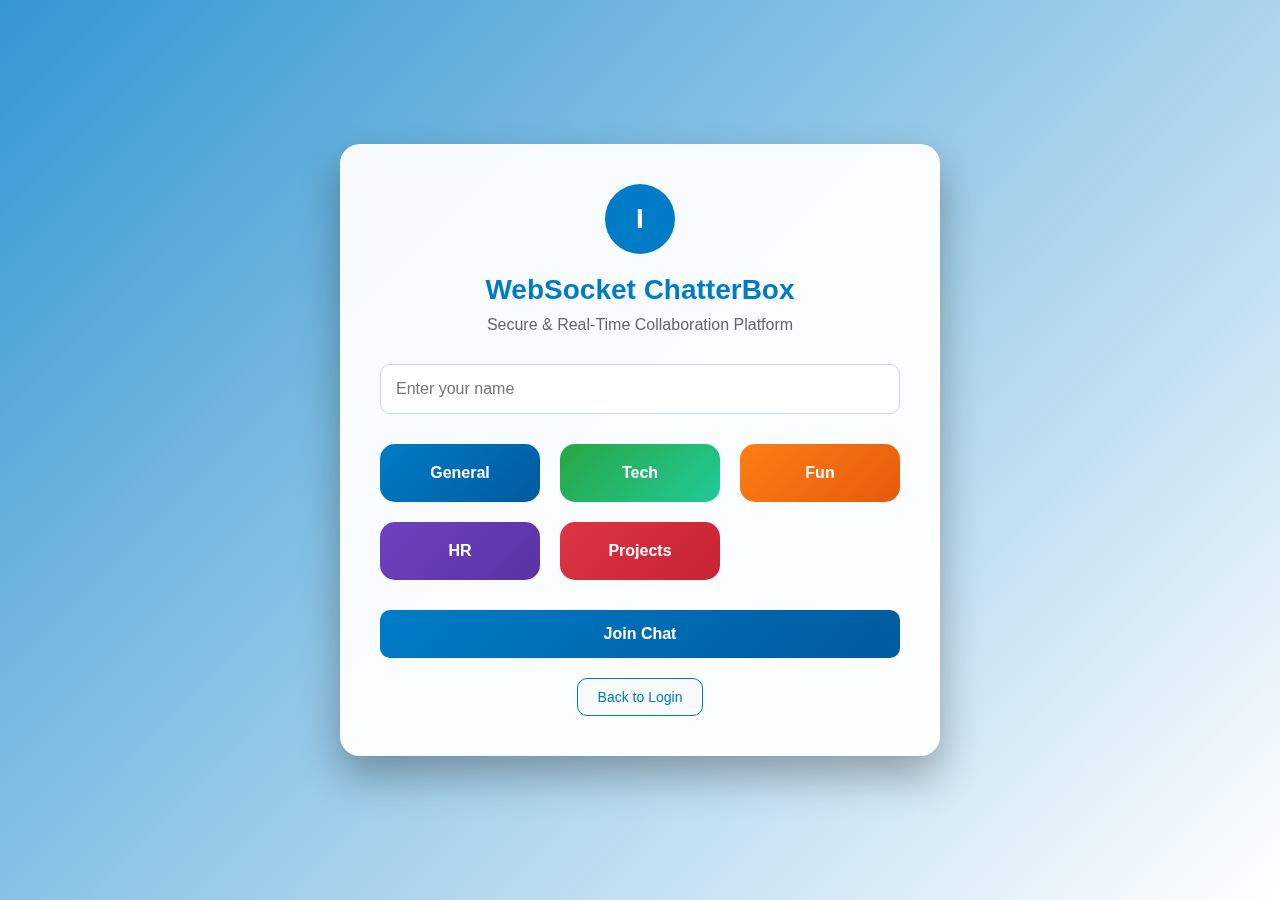
<file: Frontend/user.html>
<!DOCTYPE html>
<html lang="en">
<head>
    <meta charset="UTF-8">
    <meta name="viewport" content="width=device-width, initial-scale=1.0">
    <title>WebSocket ChatterBox - Select Room</title>
    <style>
        * {
            box-sizing: border-box;
            margin: 0;
            padding: 0;
        }
        body {
            font-family: 'Segoe UI', Tahoma, Geneva, Verdana, sans-serif;
            background: url('https://images.unsplash.com/photo-1507003211169-0a1dd7228f2d?ixlib=rb-4.0.3&auto=format&fit=crop&w=1350&q=80') no-repeat center center fixed;
            background-size: cover;
            background-attachment: fixed;
            display: flex;
            justify-content: center;
            align-items: center;
            min-height: 100vh;
            color: #333;
            position: relative;
        }
        body::before {
            content: '';
            position: absolute;
            top: 0;
            left: 0;
            right: 0;
            bottom: 0;
            background: linear-gradient(135deg, rgba(0, 124, 199, 0.8), rgba(255, 255, 255, 0.1));
            z-index: -1;
        }
        .landing {
            width: 100%;
            max-width: 600px;
            background: rgba(255, 255, 255, 0.95);
            border-radius: 20px;
            box-shadow: 0 20px 40px rgba(0, 0, 0, 0.3);
            padding: 40px;
            text-align: center;
            animation: fadeIn 0.6s ease-in;
            backdrop-filter: blur(10px);
        }
        @keyframes fadeIn {
            from { opacity: 0; transform: translateY(30px); }
            to { opacity: 1; transform: translateY(0); }
        }
        .logo {
            width: 70px;
            height: 70px;
            background: #007CC7;
            border-radius: 50%;
            margin: 0 auto 20px;
            display: flex;
            align-items: center;
            justify-content: center;
            font-weight: bold;
            color: white;
            font-size: 28px;
        }
        h1 {
            color: #007CC7;
            margin-bottom: 10px;
            font-size: 28px;
        }
        p {
            color: #666;
            margin-bottom: 30px;
            font-size: 16px;
        }
        .user-info {
            margin-bottom: 30px;
        }
        .user-info input {
            width: 100%;
            padding: 15px;
            border: 1px solid #ced4da;
            border-radius: 10px;
            font-size: 16px;
            background: white;
            transition: border-color 0.3s;
        }
        .user-info input:focus {
            border-color: #007CC7;
            outline: none;
        }
        .rooms {
            display: grid;
            grid-template-columns: repeat(auto-fit, minmax(150px, 1fr));
            gap: 20px;
            margin-bottom: 30px;
        }
        .room-btn {
            padding: 20px;
            border: none;
            border-radius: 15px;
            cursor: pointer;
            font-size: 16px;
            font-weight: 600;
            transition: transform 0.2s, box-shadow 0.2s;
            color: white;
        }
        .room-btn:hover {
            transform: translateY(-5px);
            box-shadow: 0 10px 20px rgba(0, 0, 0, 0.2);
        }
        .room-btn.selected {
            border: 3px solid #fff;
            box-shadow: 0 0 15px rgba(255, 255, 255, 0.8);
        }
        .general { background: linear-gradient(135deg, #007CC7, #005A9E); }
        .tech { background: linear-gradient(135deg, #28a745, #20c997); }
        .fun { background: linear-gradient(135deg, #fd7e14, #e8590c); }
        .hr { background: linear-gradient(135deg, #6f42c1, #5a32a3); }
        .projects { background: linear-gradient(135deg, #dc3545, #c82333); }
        .join-btn {
            width: 100%;
            padding: 15px;
            background: linear-gradient(135deg, #007CC7, #005A9E);
            color: white;
            border: none;
            border-radius: 10px;
            cursor: pointer;
            font-size: 16px;
            font-weight: 600;
            transition: transform 0.2s;
        }
        .join-btn:hover {
            transform: translateY(-2px);
        }
        .nav {
            margin-top: 20px;
        }
        .nav button {
            padding: 10px 20px;
            background: #f8f9fa;
            color: #007CC7;
            border: 1px solid #007CC7;
            border-radius: 10px;
            cursor: pointer;
            font-size: 14px;
            transition: background 0.3s;
        }
        .nav button:hover {
            background: #007CC7;
            color: white;
        }
        @media (max-width: 480px) {
            .landing {
                width: 95%;
                padding: 20px;
            }
            .rooms {
                grid-template-columns: 1fr;
            }
        }
    </style>
</head>
<body>
    <div class="landing">
        <div class="logo">I</div>
        <h1>WebSocket ChatterBox</h1>
        <p>Secure & Real-Time Collaboration Platform</p>
        <div class="user-info">
            <input type="text" id="username" placeholder="Enter your name" required>
        </div>
        <div class="rooms">
            <button class="room-btn general" onclick="selectRoom('general')">General</button>
            <button class="room-btn tech" onclick="selectRoom('tech')">Tech</button>
            <button class="room-btn fun" onclick="selectRoom('fun')">Fun</button>
            <button class="room-btn hr" onclick="selectRoom('hr')">HR</button>
            <button class="room-btn projects" onclick="selectRoom('projects')">Projects</button>
        </div>
        <button class="join-btn" onclick="joinChat()">Join Chat</button>
        <div class="nav">
            <button onclick="window.location.href='login.html'">Back to Login</button>
        </div>
    </div>

    <script>
        let selectedRoom = 'general';

        function selectRoom(room) {
            selectedRoom = room;
            document.querySelectorAll('.room-btn').forEach(btn => btn.classList.remove('selected'));
            document.querySelector(`.${room}`).classList.add('selected');
        }

        function joinChat() {
            const username = document.getElementById('username').value.trim();
            if (!username) {
                alert('Please enter your name to proceed.');
                return;
            }
            window.location.href = `chat.html?username=${encodeURIComponent(username)}&room=${selectedRoom}`;
        }
    </script>
</body>
</html>
</file>
<file: styles.css>
/* ============================================
   CHATTERBOX - PROFESSIONAL CHAT UI STYLES
   ============================================ */

/* ========== RESET & BASE STYLES ========== */
* {
    margin: 0;
    padding: 0;
    box-sizing: border-box;
}

:root {
    /* Color Palette */
    --primary: #6366f1;
    --primary-dark: #4f46e5;
    --primary-light: #818cf8;
    --secondary: #8b5cf6;
    --accent: #06b6d4;
    --success: #10b981;
    --warning: #f59e0b;
    --danger: #ef4444;
    
    /* Neutral Colors */
    --gray-50: #f9fafb;
    --gray-100: #f3f4f6;
    --gray-200: #e5e7eb;
    --gray-300: #d1d5db;
    --gray-400: #9ca3af;
    --gray-500: #6b7280;
    --gray-600: #4b5563;
    --gray-700: #374151;
    --gray-800: #1f2937;
    --gray-900: #111827;
    
    /* UI Colors */
    --bg-main: #ffffff;
    --bg-secondary: #f8fafc;
    --bg-tertiary: #f1f5f9;
    --text-primary: #0f172a;
    --text-secondary: #475569;
    --text-muted: #94a3b8;
    --border: #e2e8f0;
    --shadow: rgba(0, 0, 0, 0.1);
    --shadow-lg: rgba(0, 0, 0, 0.15);
    
    /* Spacing */
    --radius-sm: 8px;
    --radius-md: 12px;
    --radius-lg: 16px;
    --radius-xl: 20px;
    
    /* Transitions */
    --transition-fast: 150ms ease;
    --transition-base: 250ms ease;
    --transition-slow: 350ms ease;
}

body {
    font-family: -apple-system, BlinkMacSystemFont, 'Segoe UI', 'Roboto', 'Oxygen',
        'Ubuntu', 'Cantarell', 'Fira Sans', 'Droid Sans', 'Helvetica Neue', sans-serif;
    -webkit-font-smoothing: antialiased;
    -moz-osx-font-smoothing: grayscale;
    background: linear-gradient(135deg, #667eea 0%, #764ba2 100%);
    min-height: 100vh;
    display: flex;
    align-items: center;
    justify-content: center;
    padding: 20px;
    color: var(--text-primary);
}

.hidden {
    display: none !important;
}

/* ========== LOGIN SCREEN ========== */
.login-screen {
    width: 100%;
    max-width: 450px;
    animation: fadeInScale 0.4s ease;
}

@keyframes fadeInScale {
    from {
        opacity: 0;
        transform: scale(0.95);
    }
    to {
        opacity: 1;
        transform: scale(1);
    }
}

.login-container {
    background: var(--bg-main);
    border-radius: var(--radius-xl);
    box-shadow: 0 20px 60px rgba(0, 0, 0, 0.3);
    overflow: hidden;
}

.login-header {
    background: linear-gradient(135deg, var(--primary) 0%, var(--secondary) 100%);
    color: white;
    padding: 48px 32px;
    text-align: center;
}

.logo {
    width: 80px;
    height: 80px;
    background: rgba(255, 255, 255, 0.2);
    border-radius: 50%;
    margin: 0 auto 20px;
    display: flex;
    align-items: center;
    justify-content: center;
    backdrop-filter: blur(10px);
    animation: float 3s ease-in-out infinite;
}

@keyframes float {
    0%, 100% {
        transform: translateY(0);
    }
    50% {
        transform: translateY(-10px);
    }
}

.login-header h1 {
    font-size: 32px;
    font-weight: 700;
    margin-bottom: 8px;
    letter-spacing: -0.5px;
}

.login-header p {
    font-size: 16px;
    opacity: 0.95;
    font-weight: 400;
}

.login-form {
    padding: 40px 32px;
}

.input-group {
    margin-bottom: 24px;
}

.input-group label {
    display: block;
    font-size: 14px;
    font-weight: 600;
    color: var(--text-secondary);
    margin-bottom: 8px;
}

.input-group input,
.input-group select {
    width: 100%;
    padding: 14px 16px;
    font-size: 15px;
    border: 2px solid var(--border);
    border-radius: var(--radius-md);
    background: var(--bg-main);
    color: var(--text-primary);
    transition: all var(--transition-base);
    font-family: inherit;
}

.input-group input:focus,
.input-group select:focus {
    outline: none;
    border-color: var(--primary);
    box-shadow: 0 0 0 3px rgba(99, 102, 241, 0.1);
}

.input-group select {
    cursor: pointer;
    appearance: none;
    background-image: url("data:image/svg+xml,%3Csvg width='12' height='8' viewBox='0 0 12 8' fill='none' xmlns='http://www.w3.org/2000/svg'%3E%3Cpath d='M1 1.5L6 6.5L11 1.5' stroke='%236b7280' stroke-width='2' stroke-linecap='round'/%3E%3C/svg%3E");
    background-repeat: no-repeat;
    background-position: right 16px center;
    padding-right: 44px;
}

.join-btn {
    width: 100%;
    padding: 16px 24px;
    background: linear-gradient(135deg, var(--primary) 0%, var(--primary-dark) 100%);
    color: white;
    border: none;
    border-radius: var(--radius-md);
    font-size: 16px;
    font-weight: 600;
    cursor: pointer;
    display: flex;
    align-items: center;
    justify-content: center;
    gap: 8px;
    transition: all var(--transition-base);
    box-shadow: 0 4px 12px rgba(99, 102, 241, 0.4);
}

.join-btn:hover {
    transform: translateY(-2px);
    box-shadow: 0 6px 20px rgba(99, 102, 241, 0.5);
}

.join-btn:active {
    transform: translateY(0);
}

.join-btn svg {
    transition: transform var(--transition-base);
}

.join-btn:hover svg {
    transform: translateX(4px);
}

/* ========== CHAT SCREEN ========== */
.chat-screen {
    width: 100%;
    max-width: 900px;
    height: 90vh;
    max-height: 700px;
    background: var(--bg-main);
    border-radius: var(--radius-xl);
    box-shadow: 0 20px 60px rgba(0, 0, 0, 0.3);
    display: flex;
    flex-direction: column;
    overflow: hidden;
    animation: fadeInScale 0.4s ease;
}

/* ========== HEADER ========== */
.chat-header {
    background: linear-gradient(135deg, var(--primary) 0%, var(--secondary) 100%);
    color: white;
    padding: 20px 24px;
    display: flex;
    align-items: center;
    justify-content: space-between;
    box-shadow: 0 4px 12px rgba(0, 0, 0, 0.1);
}

.header-left {
    display: flex;
    align-items: center;
    gap: 16px;
}

.room-icon {
    width: 48px;
    height: 48px;
    background: rgba(255, 255, 255, 0.2);
    border-radius: var(--radius-md);
    display: flex;
    align-items: center;
    justify-content: center;
    backdrop-filter: blur(10px);
}

.room-info h2 {
    font-size: 20px;
    font-weight: 700;
    margin-bottom: 4px;
}

.online-status {
    display: flex;
    align-items: center;
    gap: 6px;
    font-size: 14px;
    opacity: 0.95;
}

.status-dot {
    width: 8px;
    height: 8px;
    background: var(--success);
    border-radius: 50%;
    animation: pulse 2s ease-in-out infinite;
}

@keyframes pulse {
    0%, 100% {
        opacity: 1;
    }
    50% {
        opacity: 0.5;
    }
}

.header-actions {
    display: flex;
    gap: 8px;
}

.icon-btn {
    width: 40px;
    height: 40px;
    background: rgba(255, 255, 255, 0.2);
    border: none;
    border-radius: var(--radius-md);
    color: white;
    cursor: pointer;
    display: flex;
    align-items: center;
    justify-content: center;
    transition: all var(--transition-base);
    backdrop-filter: blur(10px);
}

.icon-btn:hover {
    background: rgba(255, 255, 255, 0.3);
    transform: translateY(-2px);
}

/* ========== ROOM MODAL ========== */
.modal {
    position: fixed;
    top: 0;
    left: 0;
    width: 100%;
    height: 100%;
    background: rgba(0, 0, 0, 0.5);
    display: flex;
    align-items: center;
    justify-content: center;
    z-index: 1000;
    padding: 20px;
    animation: fadeIn 0.3s ease;
}

@keyframes fadeIn {
    from { opacity: 0; }
    to { opacity: 1; }
}

.modal-content {
    background: var(--bg-main);
    border-radius: var(--radius-lg);
    width: 100%;
    max-width: 400px;
    animation: slideUp 0.3s ease;
}

@keyframes slideUp {
    from {
        transform: translateY(20px);
        opacity: 0;
    }
    to {
        transform: translateY(0);
        opacity: 1;
    }
}

.modal-header {
    padding: 24px;
    border-bottom: 1px solid var(--border);
    display: flex;
    align-items: center;
    justify-content: space-between;
}

.modal-header h3 {
    font-size: 20px;
    font-weight: 700;
}

.close-modal {
    width: 32px;
    height: 32px;
    background: var(--gray-100);
    border: none;
    border-radius: 50%;
    font-size: 24px;
    color: var(--text-secondary);
    cursor: pointer;
    display: flex;
    align-items: center;
    justify-content: center;
    transition: all var(--transition-base);
}

.close-modal:hover {
    background: var(--gray-200);
    transform: rotate(90deg);
}

.room-list {
    padding: 12px;
}

.room-item {
    display: flex;
    align-items: center;
    gap: 16px;
    padding: 16px;
    border-radius: var(--radius-md);
    cursor: pointer;
    transition: all var(--transition-base);
}

.room-item:hover {
    background: var(--gray-50);
}

.room-item.active {
    background: linear-gradient(135deg, rgba(99, 102, 241, 0.1) 0%, rgba(139, 92, 246, 0.1) 100%);
    border: 2px solid var(--primary);
}

.room-emoji {
    font-size: 32px;
    width: 56px;
    height: 56px;
    background: var(--gray-100);
    border-radius: var(--radius-md);
    display: flex;
    align-items: center;
    justify-content: center;
}

.room-name {
    font-size: 16px;
    font-weight: 600;
    margin-bottom: 4px;
    color: var(--text-primary);
}

.room-desc {
    font-size: 14px;
    color: var(--text-muted);
}

/* ========== MESSAGES ========== */
.messages-container {
    flex: 1;
    overflow-y: auto;
    background: var(--bg-secondary);
    padding: 20px;
}

.messages-list {
    display: flex;
    flex-direction: column;
    gap: 16px;
}

.message {
    display: flex;
    gap: 12px;
    animation: messageSlideIn 0.3s ease;
}

@keyframes messageSlideIn {
    from {
        opacity: 0;
        transform: translateY(10px);
    }
    to {
        opacity: 1;
        transform: translateY(0);
    }
}

.message.own {
    flex-direction: row-reverse;
}

.message-avatar {
    width: 40px;
    height: 40px;
    border-radius: 50%;
    background: linear-gradient(135deg, var(--primary) 0%, var(--secondary) 100%);
    display: flex;
    align-items: center;
    justify-content: center;
    color: white;
    font-weight: 700;
    font-size: 16px;
    flex-shrink: 0;
    text-transform: uppercase;
}

.message.own .message-avatar {
    background: linear-gradient(135deg, var(--accent) 0%, var(--primary-light) 100%);
}

.message-content {
    max-width: 70%;
}

.message-header {
    display: flex;
    align-items: center;
    gap: 8px;
    margin-bottom: 6px;
}

.message.own .message-header {
    flex-direction: row-reverse;
}

.message-username {
    font-size: 14px;
    font-weight: 600;
    color: var(--text-primary);
}

.message-time {
    font-size: 12px;
    color: var(--text-muted);
}

.message-bubble {
    padding: 12px 16px;
    border-radius: var(--radius-md);
    background: white;
    color: var(--text-primary);
    font-size: 15px;
    line-height: 1.5;
    word-wrap: break-word;
    box-shadow: 0 2px 8px rgba(0, 0, 0, 0.05);
}

.message.own .message-bubble {
    background: linear-gradient(135deg, var(--primary) 0%, var(--primary-dark) 100%);
    color: white;
    border-bottom-right-radius: 4px;
}

.message:not(.own) .message-bubble {
    border-bottom-left-radius: 4px;
}

.system-message {
    text-align: center;
    font-size: 13px;
    color: var(--text-muted);
    padding: 8px;
    animation: fadeIn 0.3s ease;
}

.system-message-content {
    background: rgba(0, 0, 0, 0.03);
    padding: 6px 12px;
    border-radius: 12px;
    display: inline-block;
}

/* ========== TYPING INDICATOR ========== */
.typing-indicator {
    padding: 12px 24px;
    background: var(--bg-secondary);
    border-top: 1px solid var(--border);
    display: flex;
    align-items: center;
    gap: 10px;
    min-height: 50px;
}

.typing-dots {
    display: flex;
    gap: 4px;
}

.typing-dots span {
    width: 6px;
    height: 6px;
    background: var(--text-muted);
    border-radius: 50%;
    animation: typingBounce 1.4s ease-in-out infinite;
}

.typing-dots span:nth-child(2) {
    animation-delay: 0.2s;
}

.typing-dots span:nth-child(3) {
    animation-delay: 0.4s;
}

@keyframes typingBounce {
    0%, 60%, 100% {
        transform: translateY(0);
    }
    30% {
        transform: translateY(-8px);
    }
}

#typingText {
    font-size: 14px;
    color: var(--text-secondary);
    font-style: italic;
}

/* ========== INPUT AREA ========== */
.input-area {
    padding: 20px 24px;
    background: var(--bg-main);
    border-top: 1px solid var(--border);
}

.input-container {
    display: flex;
    gap: 12px;
    align-items: center;
}

#messageInput {
    flex: 1;
    padding: 14px 18px;
    font-size: 15px;
    border: 2px solid var(--border);
    border-radius: var(--radius-xl);
    background: var(--bg-secondary);
    color: var(--text-primary);
    transition: all var(--transition-base);
    font-family: inherit;
}

#messageInput:focus {
    outline: none;
    border-color: var(--primary);
    background: var(--bg-main);
    box-shadow: 0 0 0 3px rgba(99, 102, 241, 0.1);
}

.send-btn {
    width: 50px;
    height: 50px;
    background: linear-gradient(135deg, var(--primary) 0%, var(--primary-dark) 100%);
    border: none;
    border-radius: 50%;
    color: white;
    cursor: pointer;
    display: flex;
    align-items: center;
    justify-content: center;
    transition: all var(--transition-base);
    box-shadow: 0 4px 12px rgba(99, 102, 241, 0.3);
}

.send-btn:hover:not(:disabled) {
    transform: scale(1.05);
    box-shadow: 0 6px 20px rgba(99, 102, 241, 0.4);
}

.send-btn:active:not(:disabled) {
    transform: scale(0.95);
}

.send-btn:disabled {
    opacity: 0.5;
    cursor: not-allowed;
    box-shadow: none;
}

/* ========== CONNECTION STATUS ========== */
.connection-status {
    position: fixed;
    top: 20px;
    right: 20px;
    background: white;
    padding: 12px 20px;
    border-radius: var(--radius-md);
    box-shadow: 0 4px 12px var(--shadow-lg);
    z-index: 1000;
    animation: slideInRight 0.3s ease;
}

@keyframes slideInRight {
    from {
        transform: translateX(100%);
        opacity: 0;
    }
    to {
        transform: translateX(0);
        opacity: 1;
    }
}

.status-content {
    display: flex;
    align-items: center;
    gap: 12px;
}

.spinner {
    width: 20px;
    height: 20px;
    border: 3px solid var(--gray-200);
    border-top-color: var(--primary);
    border-radius: 50%;
    animation: spin 1s linear infinite;
}

@keyframes spin {
    to { transform: rotate(360deg); }
}

#statusText {
    font-size: 14px;
    font-weight: 600;
    color: var(--text-primary);
}

/* ========== SCROLLBAR STYLING ========== */
.messages-container::-webkit-scrollbar {
    width: 8px;
}

.messages-container::-webkit-scrollbar-track {
    background: transparent;
}

.messages-container::-webkit-scrollbar-thumb {
    background: var(--gray-300);
    border-radius: 4px;
}

.messages-container::-webkit-scrollbar-thumb:hover {
    background: var(--gray-400);
}

/* ========== RESPONSIVE DESIGN ========== */
@media (max-width: 768px) {
    body {
        padding: 0;
    }
    
    .chat-screen {
        max-width: 100%;
        height: 100vh;
        max-height: 100vh;
        border-radius: 0;
    }
    
    .login-screen {
        max-width: 100%;
    }
    
    .message-content {
        max-width: 85%;
    }
    
    .chat-header {
        padding: 16px;
    }
    
    .room-info h2 {
        font-size: 18px;
    }
    
    .header-actions {
        gap: 4px;
    }
    
    .icon-btn {
        width: 36px;
        height: 36px;
    }
    
    .connection-status {
        top: 10px;
        right: 10px;
        left: 10px;
    }
}

@media (max-width: 480px) {
    .login-form {
        padding: 32px 24px;
    }
    
    .login-header {
        padding: 40px 24px;
    }
    
    .login-header h1 {
        font-size: 28px;
    }
    
    .messages-container {
        padding: 16px;
    }
    
    .input-area {
        padding: 16px;
    }
}
</file>
